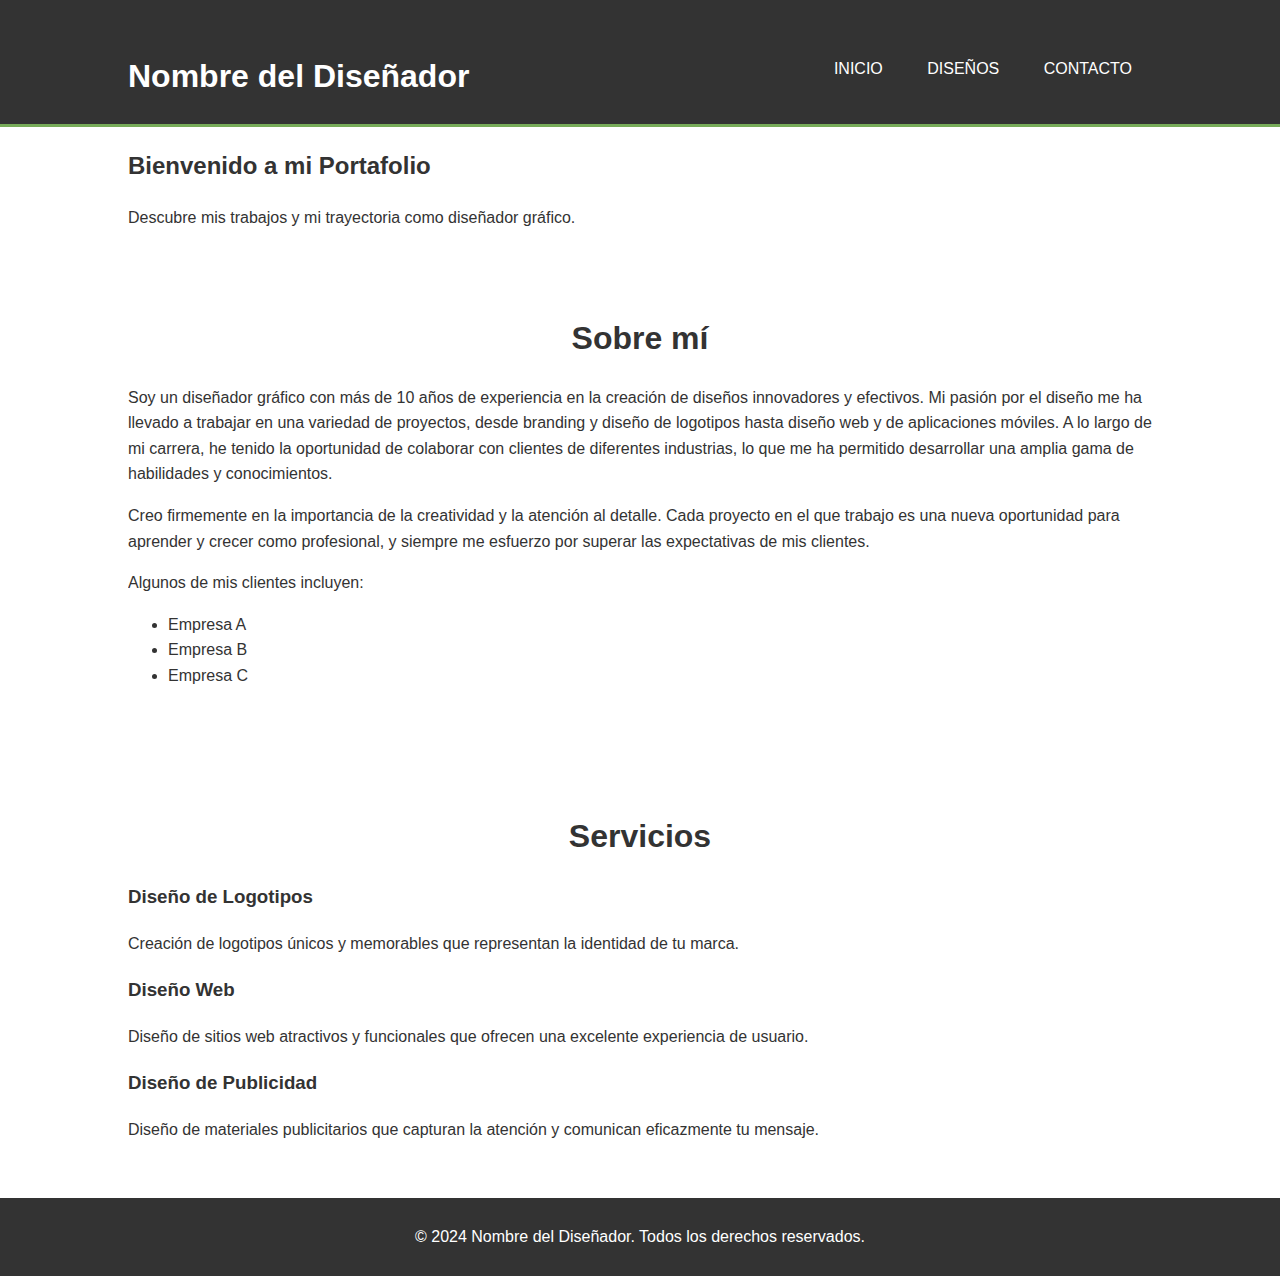
<file: index.html>
<!DOCTYPE html>
<html lang="es">
<head>
    <meta charset="UTF-8">
    <meta name="viewport" content="width=device-width, initial-scale=1.0">
    <title>Portafolio de Diseñador Gráfico</title>
    <link rel="stylesheet" href="styles.css">
</head>
<body>
    <header>
        <div class="container">
            <h1>Nombre del Diseñador</h1>
            <nav>
                <ul>
                    <li><a href="index.html">Inicio</a></li>
                    <li><a href="portfolio.html">Diseños</a></li>
                    <li><a href="contact.html">Contacto</a></li>
                </ul>
            </nav>
        </div>
    </header>

    <section id="hero">
        <div class="container">
            <h2>Bienvenido a mi Portafolio</h2>
            <p>Descubre mis trabajos y mi trayectoria como diseñador gráfico.</p>
        </div>
    </section>

    <section id="about" class="section">
        <div class="container">
            <h2>Sobre mí</h2>
            <p>Soy un diseñador gráfico con más de 10 años de experiencia en la creación de diseños innovadores y efectivos. Mi pasión por el diseño me ha llevado a trabajar en una variedad de proyectos, desde branding y diseño de logotipos hasta diseño web y de aplicaciones móviles. A lo largo de mi carrera, he tenido la oportunidad de colaborar con clientes de diferentes industrias, lo que me ha permitido desarrollar una amplia gama de habilidades y conocimientos.</p>
            <p>Creo firmemente en la importancia de la creatividad y la atención al detalle. Cada proyecto en el que trabajo es una nueva oportunidad para aprender y crecer como profesional, y siempre me esfuerzo por superar las expectativas de mis clientes.</p>
            <p>Algunos de mis clientes incluyen:</p>
            <ul>
                <li>Empresa A</li>
                <li>Empresa B</li>
                <li>Empresa C</li>
            </ul>
        </div>
    </section>

    <section id="services" class="section">
        <div class="container">
            <h2>Servicios</h2>
            <div class="services">
                <div class="service">
                    <h3>Diseño de Logotipos</h3>
                    <p>Creación de logotipos únicos y memorables que representan la identidad de tu marca.</p>
                </div>
                <div class="service">
                    <h3>Diseño Web</h3>
                    <p>Diseño de sitios web atractivos y funcionales que ofrecen una excelente experiencia de usuario.</p>
                </div>
                <div class="service">
                    <h3>Diseño de Publicidad</h3>
                    <p>Diseño de materiales publicitarios que capturan la atención y comunican eficazmente tu mensaje.</p>
                </div>
            </div>
        </div>
    </section>

    <footer>
        <div class="container">
            <p>&copy; 2024 Nombre del Diseñador. Todos los derechos reservados.</p>
        </div>
    </footer>
</body>
</html>
</file>
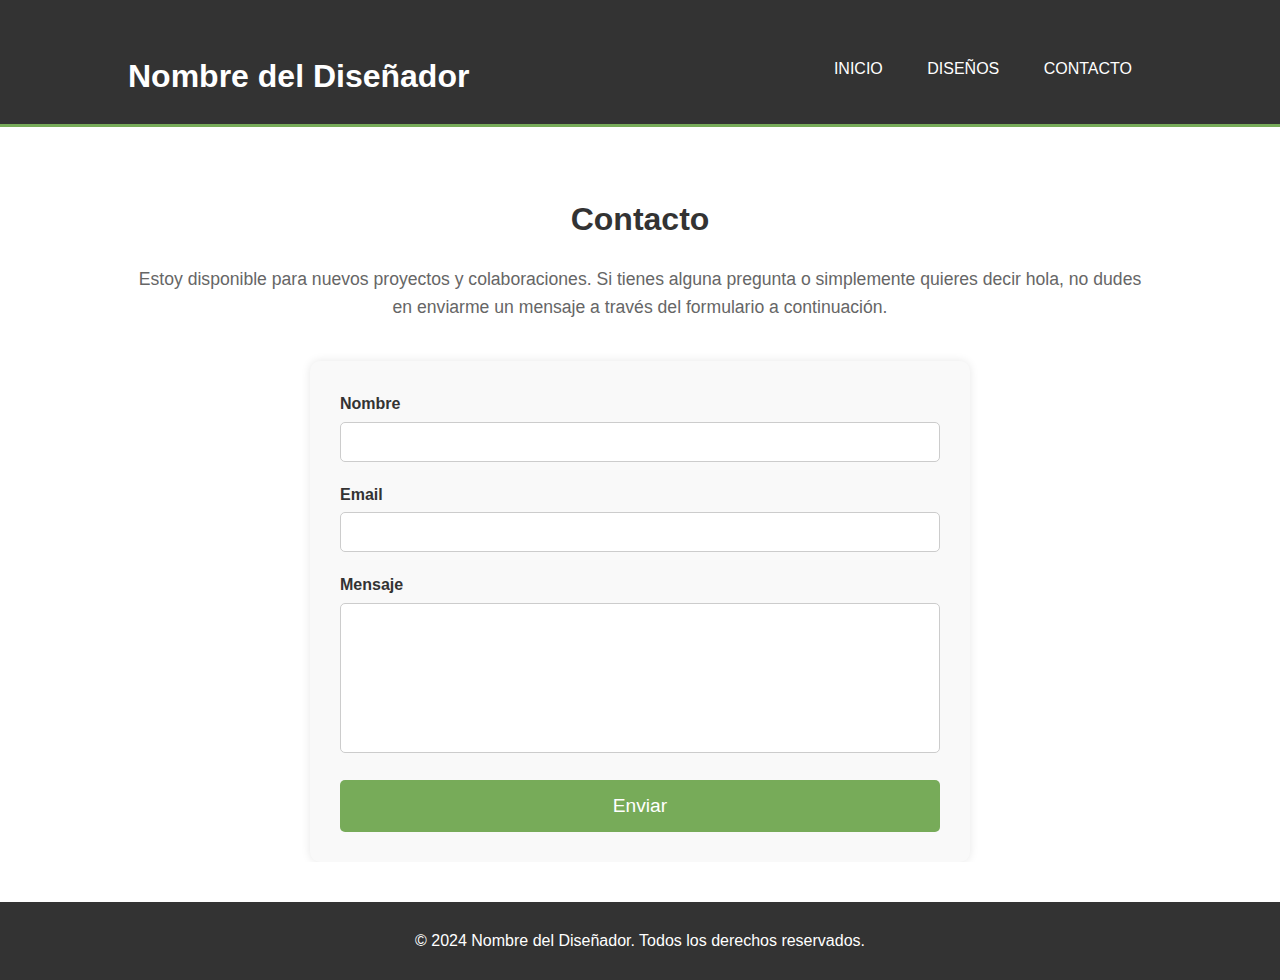
<file: contact.html>
<!DOCTYPE html>
<html lang="es">
<head>
    <meta charset="UTF-8">
    <meta name="viewport" content="width=device-width, initial-scale=1.0">
    <title>Contacto - Diseñador Gráfico</title>
    <link rel="stylesheet" href="styles.css">
</head>
<body>
    <header>
        <div class="container">
            <h1>Nombre del Diseñador</h1>
            <nav>
                <ul>
                    <li><a href="index.html">Inicio</a></li>
                    <li><a href="portfolio.html">Diseños</a></li>
                    <li><a href="contact.html">Contacto</a></li>
                </ul>
            </nav>
        </div>
    </header>

    <section id="contact" class="section">
        <div class="container">
            <h2>Contacto</h2>
            <p class="intro">Estoy disponible para nuevos proyectos y colaboraciones. Si tienes alguna pregunta o simplemente quieres decir hola, no dudes en enviarme un mensaje a través del formulario a continuación.</p>
            <form>
                <div class="form-group">
                    <label for="name">Nombre</label>
                    <input type="text" id="name" name="name" required>
                </div>
                <div class="form-group">
                    <label for="email">Email</label>
                    <input type="email" id="email" name="email" required>
                </div>
                <div class="form-group">
                    <label for="message">Mensaje</label>
                    <textarea id="message" name="message" required></textarea>
                </div>
                <button type="submit">Enviar</button>
            </form>
        </div>
    </section>

    <footer>
        <div class="container">
            <p>&copy; 2024 Nombre del Diseñador. Todos los derechos reservados.</p>
        </div>
    </footer>
</body>
</html>
</file>
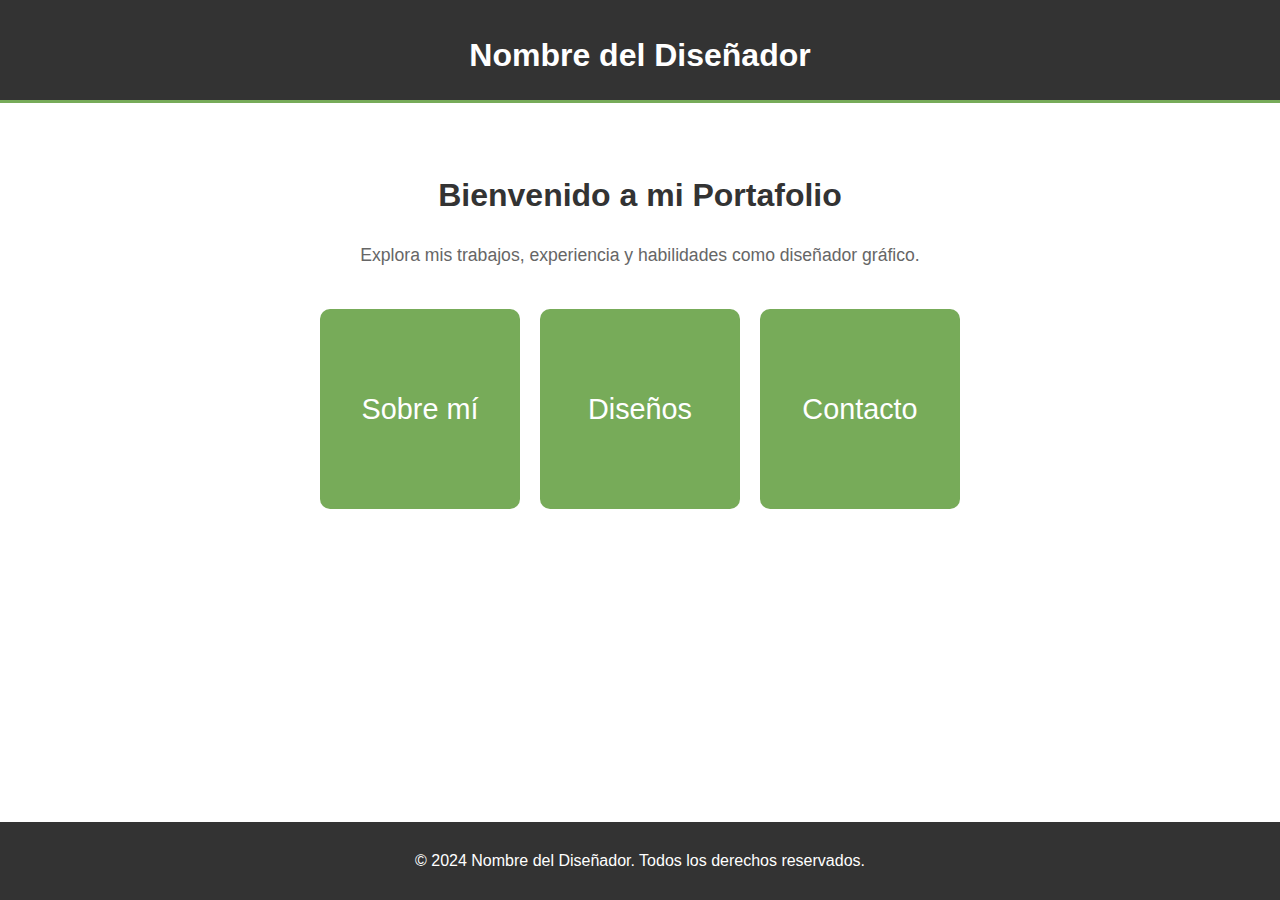
<file: inicio.html>
<!DOCTYPE html>
<html lang="es">
<head>
    <meta charset="UTF-8">
    <meta name="viewport" content="width=device-width, initial-scale=1.0">
    <title>Portafolio de Diseñador Gráfico</title>
    <link rel="stylesheet" href="estilo.css">
</head>
<body>
    <header>
        <div class="container">
            <h1>Nombre del Diseñador</h1>
        </div>
    </header>

    <section id="intro" class="section">
        <div class="container">
            <h2>Bienvenido a mi Portafolio</h2>
            <p>Explora mis trabajos, experiencia y habilidades como diseñador gráfico.</p>
            <div class="links">
                <a href="index.html" class="link-box">Sobre mí</a>
                <a href="portfolio.html" class="link-box">Diseños</a>
                <a href="contact.html" class="link-box">Contacto</a>
            </div>
        </div>
    </section>

    <footer>
        <div class="container">
            <p>&copy; 2024 Nombre del Diseñador. Todos los derechos reservados.</p>
        </div>
    </footer>
</body>
</html>
</file>
<file: styles.css>
body {
    font-family: Arial, sans-serif;
    line-height: 1.6;
    margin: 0;
    padding: 0;
    color: #333;
}

.container {
    width: 80%;
    margin: auto;
    overflow: hidden;
}

header {
    background: #333;
    color: #fff;
    padding-top: 30px;
    min-height: 70px;
    border-bottom: #77ab59 3px solid;
}

header a {
    color: #fff;
    text-decoration: none;
    text-transform: uppercase;
    font-size: 16px;
}

header ul {
    padding: 0;
    list-style: none;
}

header li {
    display: inline;
    padding: 0 20px 0 20px;
}

header h1 {
    float: left;
}

nav {
    float: right;
    margin-top: 10px;
}

.section {
    padding: 40px 0;
}

.section h2 {
    text-align: center;
    margin-bottom: 20px;
    font-size: 2em;
    color: #333;
}

.intro {
    text-align: center;
    margin-bottom: 40px;
    font-size: 1.1em;
    color: #666;
}

form {
    max-width: 600px;
    margin: auto;
    background: #f9f9f9;
    padding: 30px;
    border-radius: 10px;
    box-shadow: 0 0 10px rgba(0, 0, 0, 0.1);
}

.form-group {
    margin-bottom: 20px;
}

.form-group label {
    display: block;
    margin-bottom: 5px;
    font-weight: bold;
}

.form-group input, .form-group textarea {
    width: 100%;
    padding: 10px;
    border: 1px solid #ccc;
    border-radius: 5px;
    box-sizing: border-box;
    font-size: 1em;
}

.form-group textarea {
    height: 150px;
    resize: none;
}

button {
    display: block;
    width: 100%;
    padding: 15px;
    background: #77ab59;
    color: #fff;
    border: none;
    border-radius: 5px;
    cursor: pointer;
    font-size: 1.2em;
}

button:hover {
    background: #669a50;
}

footer {
    background: #333;
    color: #fff;
    text-align: center;
    padding: 10px 0;
    position: relative;
    width: 100%;
}
</file>
<file: estilo.css>
body {
    font-family: Arial, sans-serif;
    line-height: 1.6;
    margin: 0;
    padding: 0;
    color: #333;
}

.container {
    width: 80%;
    margin: auto;
    overflow: hidden;
}

header {
    background: #333;
    color: #fff;
    padding-top: 30px;
    min-height: 70px;
    border-bottom: #77ab59 3px solid;
}

header h1 {
    text-align: center;
    margin: 0;
    padding: 0;
}

.section {
    padding: 40px 0;
    text-align: center;
}

.section h2 {
    margin-bottom: 20px;
    font-size: 2em;
    color: #333;
}

.section p {
    margin-bottom: 40px;
    font-size: 1.1em;
    color: #666;
}

.links {
    display: flex;
    justify-content: center;
    gap: 20px;
}

.link-box {
    display: flex;
    justify-content: center;
    align-items: center;
    background: #77ab59;
    color: #fff;
    padding: 40px;
    border-radius: 10px;
    width: 120px;
    height: 120px;
    text-align: center;
    text-decoration: none;
    font-size: 1.8em;
    transition: background 0.3s;
}

.link-box:hover {
    background: #669a50;
}

footer {
    background: #333;
    color: #fff;
    text-align: center;
    padding: 10px 0;
    position: absolute;
    bottom: 0;
    width: 100%;
}
</file>
